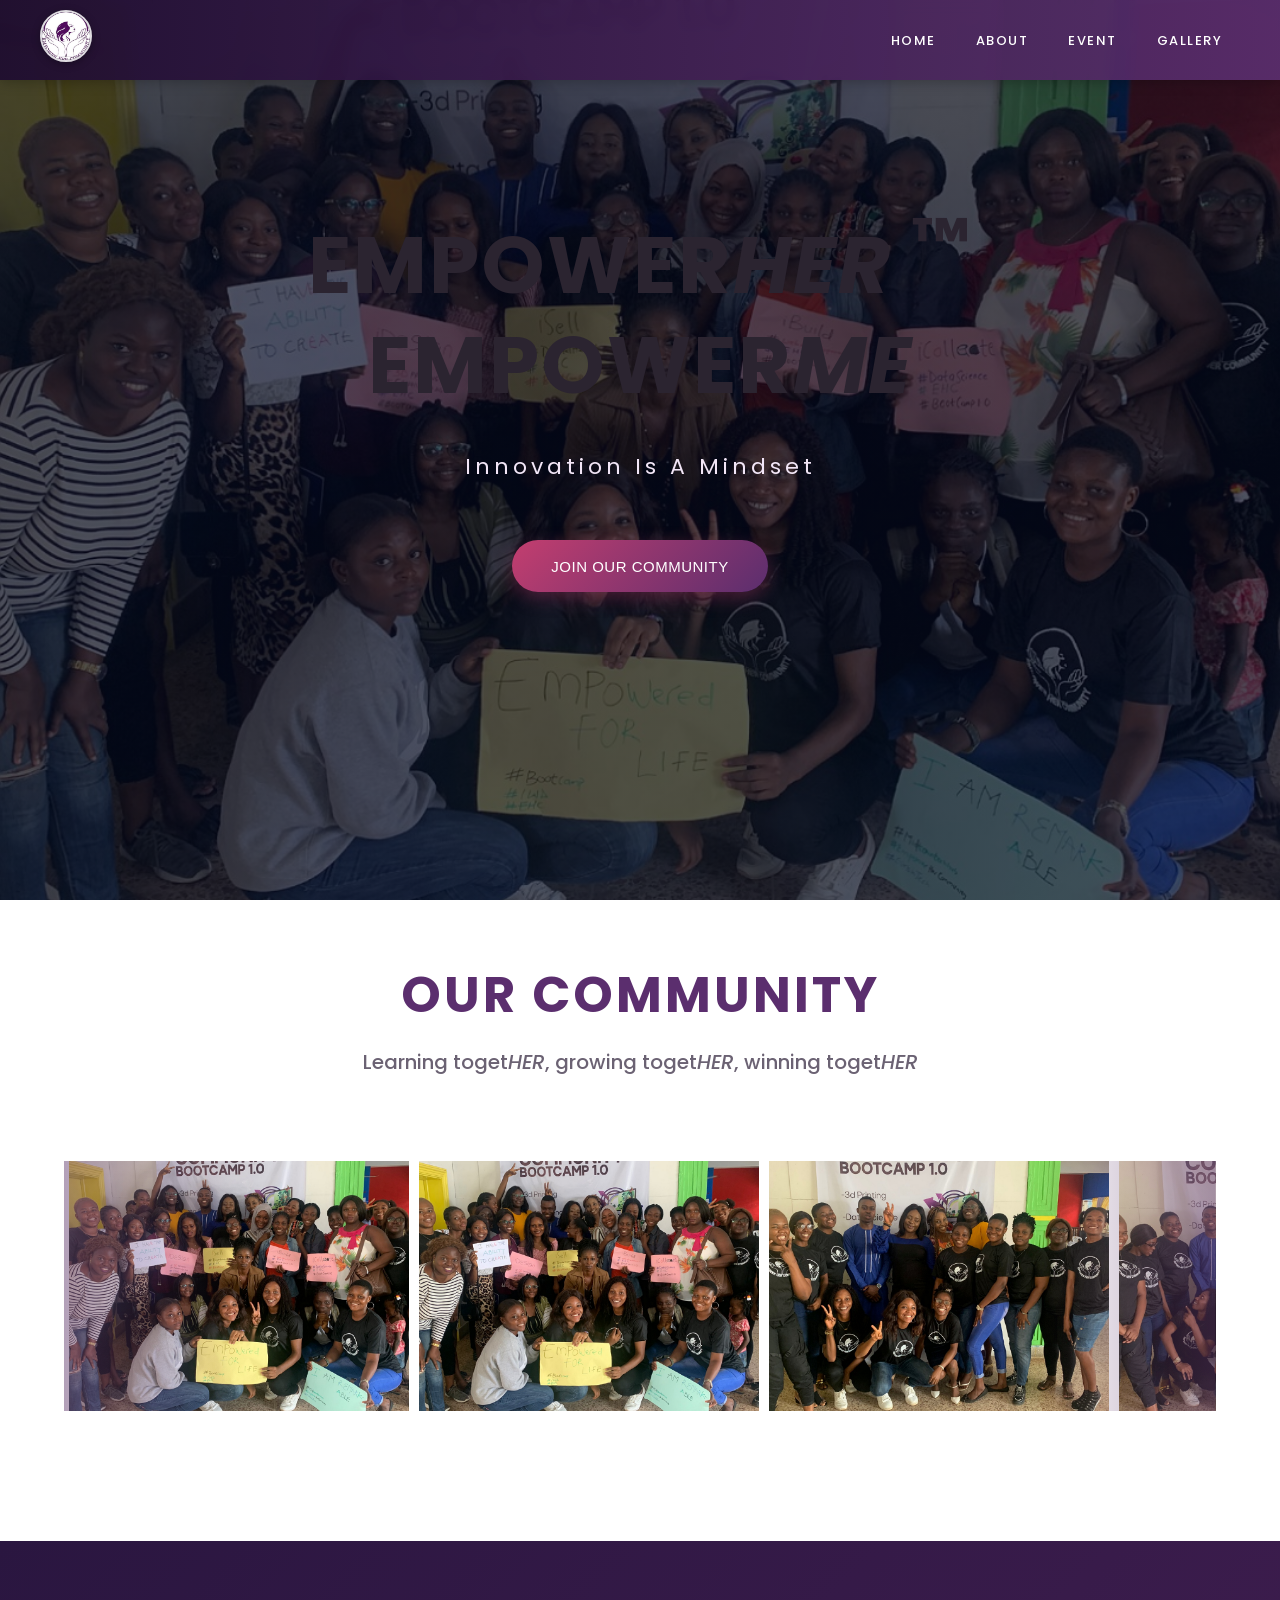
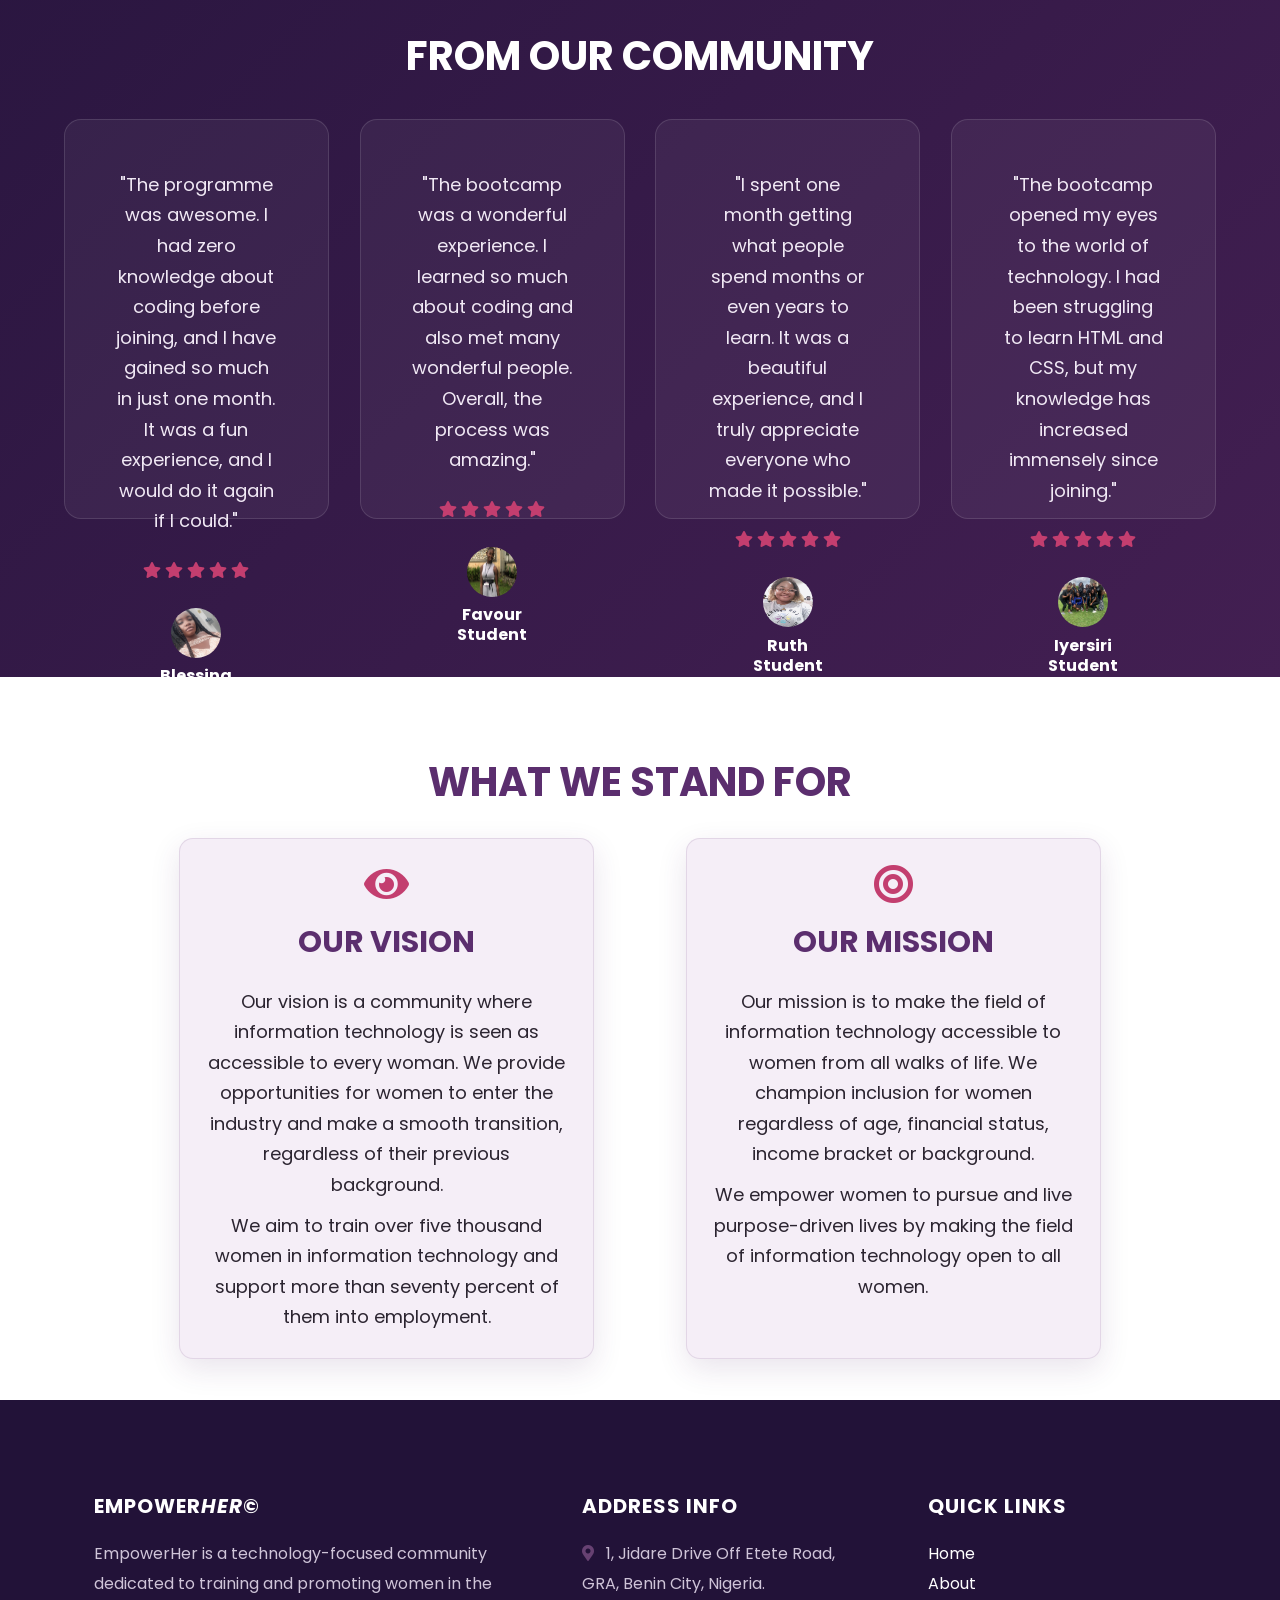
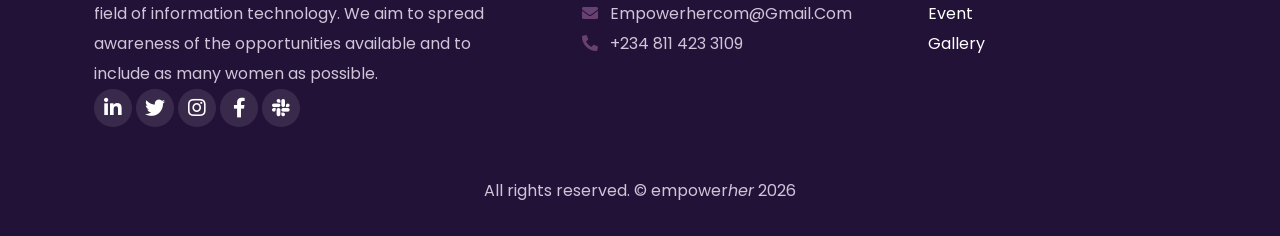
<file: index.html>
<!DOCTYPE html>
<html lang="en">
  <head>
    <meta charset="UTF-8" />
    <meta http-equiv="X-UA-Compatible" content="IE=edge" />
    <meta name="viewport" content="width=device-width, initial-scale=1.0" />
    <title>EmpowerHer | Uplifting Women in Technology</title>
    <meta
      name="description"
      content="EmpowerHer is an NGO uplifting women in technology through training, mentorship and a supportive community. Learn with us, grow with us, win with us."
    />
    <meta property="og:title" content="EmpowerHer | Uplifting Women in Technology" />
    <meta
      property="og:description"
      content="An NGO empowering women in technology through training, mentorship and community."
    />
    <meta property="og:type" content="website" />
    <meta property="og:url" content="https://ruthietuti.github.io/Empower/" />
    <link rel="stylesheet" href="css/style.css?v=4" />
    <link rel="stylesheet" href="https://cdnjs.cloudflare.com/ajax/libs/font-awesome/5.14.0/css/all.min.css" />
  </head>
  <body>
    <!-- nav and banner start -->
    <nav>
      <a href="index.html"> <img src="imgg/Capture%20woman.PNG" alt="EmpowerHer logo" /> </a>
      <div class="nav-links">
        <ul>
          <li><a href="index.html">home</a></li>
          <li><a href="aboutus.html">about</a></li>
          <li><a href="event.html">event</a></li>
          <li><a href="emp.gallary.html">gallery</a></li>
        </ul>
      </div>
      <div class="mobile-view" id="navLink">
        <i class="fa fa-times" onclick="hideMenu()"></i>
        <ul>
          <li><a href="index.html">home</a></li>
          <li><a href="aboutus.html">about</a></li>
          <li><a href="event.html">event</a></li>
          <li><a href="emp.gallary.html">gallery</a></li>
        </ul>
      </div>
      <i class="fa fa-bars" onclick="showMenu()"></i>
    </nav>

    <section class="banner-sec">
      <div class="banner">
        <div class="text">
          <h1>
            empower<em>her</em><span class="id"> <sup>&trade;</sup> </span> <br />
            empower<em>me</em>
          </h1>
          <p>Innovation is a mindset</p>
          <a href="aboutus.html"><button>join our community</button></a>
        </div>
      </div>
    </section>
    <!-- nav and banner section ends -->

    <!-- our community start -->
    <section class="community">
      <div class="E-her">
        <h1>Our Community</h1>
        <p>
          Learning toget<em>HER</em>, growing toget<em>HER</em>, winning
          toget<em>HER</em>
        </p>
      </div>
    </section>
    <!-- our community end -->

    <!-- slide show start -->
    <section class="slider-sec">
      <div class="sliider">
        <div class="slide-track">
          <div class="slide-img"><img src="image/banner1.jpg" alt="Community event" /></div>
          <div class="slide-img"><img src="image/banner2.jpg" alt="Community event" /></div>
          <div class="slide-img"><img src="image/banner3.jpg" alt="Community event" /></div>
          <div class="slide-img"><img src="image/banner4.jpg" alt="Community event" /></div>
          <div class="slide-img"><img src="image/banner5.jpg" alt="Community event" /></div>
          <div class="slide-img"><img src="image/banner6.jpg" alt="Community event" /></div>
          <div class="slide-img"><img src="image/banner7.jpg" alt="Community event" /></div>
          <div class="slide-img"><img src="image/banner8.jpg" alt="Community event" /></div>
          <div class="slide-img"><img src="image/banner9.jpg" alt="Community event" /></div>
          <!-- repeated set for seamless loop -->
          <div class="slide-img"><img src="image/banner1.jpg" alt="Community event" /></div>
          <div class="slide-img"><img src="image/banner2.jpg" alt="Community event" /></div>
          <div class="slide-img"><img src="image/banner3.jpg" alt="Community event" /></div>
          <div class="slide-img"><img src="image/banner4.jpg" alt="Community event" /></div>
          <div class="slide-img"><img src="image/banner5.jpg" alt="Community event" /></div>
          <div class="slide-img"><img src="image/banner6.jpg" alt="Community event" /></div>
          <div class="slide-img"><img src="image/banner7.jpg" alt="Community event" /></div>
          <div class="slide-img"><img src="image/banner8.jpg" alt="Community event" /></div>
          <div class="slide-img"><img src="image/banner9.jpg" alt="Community event" /></div>
        </div>
      </div>
    </section>
    <!-- slide show end -->

    <!-- testimonial start -->
    <section class="testimonial">
      <h1>From Our Community</h1>
      <div class="roww">
        <div class="testimonial-col">
          <div class="border">
            <p>
              &#34;The programme was awesome. I had zero knowledge about coding
              before joining, and I have gained so much in just one month. It was
              a fun experience, and I would do it again if I could.&#34;
            </p>
            <div class="star">
              <i class="fa fa-star checked"></i>
              <i class="fa fa-star checked"></i>
              <i class="fa fa-star checked"></i>
              <i class="fa fa-star checked"></i>
              <i class="fa fa-star checked"></i>
            </div>
          </div>
          <img src="image/b.jpg" alt="Student photo" />
          <h4>Blessing <br /><span>Student</span></h4>
        </div>
        <div class="testimonial-col">
          <div class="border">
            <p>
              &#34;The bootcamp was a wonderful experience. I learned so much
              about coding and also met many wonderful people. Overall, the
              process was amazing.&#34;
            </p>
            <div class="star">
              <i class="fa fa-star checked"></i>
              <i class="fa fa-star checked"></i>
              <i class="fa fa-star checked"></i>
              <i class="fa fa-star checked"></i>
              <i class="fa fa-star checked"></i>
            </div>
          </div>
          <img src="image/f.jpg" alt="Student photo" />
          <h4>Favour <br /><span>Student</span></h4>
        </div>
        <div class="testimonial-col">
          <div class="border">
            <p>
              &#34;I spent one month getting what people spend months or even
              years to learn. It was a beautiful experience, and I truly
              appreciate everyone who made it possible.&#34;
            </p>
            <div class="star">
              <i class="fa fa-star checked"></i>
              <i class="fa fa-star checked"></i>
              <i class="fa fa-star checked"></i>
              <i class="fa fa-star checked"></i>
              <i class="fa fa-star checked"></i>
            </div>
          </div>
          <img src="image/R.jpg" alt="Student photo" />
          <h4>Ruth <br /><span>Student</span></h4>
        </div>
        <div class="testimonial-col">
          <div class="border">
            <p>
              &#34;The bootcamp opened my eyes to the world of technology. I had
              been struggling to learn HTML and CSS, but my knowledge has
              increased immensely since joining.&#34;
            </p>
            <div class="star">
              <i class="fa fa-star checked"></i>
              <i class="fa fa-star checked"></i>
              <i class="fa fa-star checked"></i>
              <i class="fa fa-star checked"></i>
              <i class="fa fa-star checked"></i>
            </div>
          </div>
          <img src="image/banner9.jpg" alt="Student photo" />
          <h4>Iyersiri <br /><span>Student</span></h4>
        </div>
      </div>
    </section>
    <!-- testimonial end -->

    <!-- vision and mission start -->
    <section class="vision">
      <h2>What We Stand For</h2>
      <div class="roww">
        <div class="vision-col">
          <div>
            <i class="fa fa-eye"></i>
            <h1>Our Vision</h1>
            <p>
              Our vision is a community where information technology is seen as
              accessible to every woman. We provide opportunities for women to
              enter the industry and make a smooth transition, regardless of
              their previous background.
            </p>
            <p>
              We aim to train over five thousand women in information technology
              and support more than seventy percent of them into employment.
            </p>
          </div>
        </div>
        <div class="vision-col">
          <div>
            <i class="fa fa-bullseye"></i>
            <h1>Our Mission</h1>
            <p>
              Our mission is to make the field of information technology
              accessible to women from all walks of life. We champion inclusion
              for women regardless of age, financial status, income bracket or
              background.
            </p>
            <p>
              We empower women to pursue and live purpose-driven lives by making
              the field of information technology open to all women.
            </p>
          </div>
        </div>
      </div>
    </section>
    <!-- vision and mission end -->

    <!-- footer start -->
    <footer>
      <div class="roww">
        <div class="footer-col">
          <h1>empower<em>her</em>&copy;</h1>
          <p>
            EmpowerHer is a technology-focused community dedicated to training
            and promoting women in the field of information technology. We aim
            to spread awareness of the opportunities available and to include as
            many women as possible.
          </p>
          <div class="social-links">
            <a href="#"><i class="fab fa-linkedin-in"></i></a>
            <a href="#"><i class="fab fa-twitter"></i></a>
            <a href="#"><i class="fab fa-instagram"></i></a>
            <a href="#"><i class="fab fa-facebook-f"></i></a>
            <a href="#"><i class="fab fa-slack"></i></a>
          </div>
        </div>

        <div class="footer-col">
          <h1>Address Info</h1>
          <p>
            <i class="fa fa-map-marker-alt"></i>&nbsp;&nbsp; 1, Jidare Drive off
            Etete Road, <br />
            GRA, Benin City, Nigeria. <br />
          </p>
          <p>
            <i class="fa fa-envelope"></i>&nbsp;&nbsp; empowerhercom@gmail.com
          </p>
          <p><i class="fa fa-phone-alt"></i> &nbsp;&nbsp;+234 811 423 3109</p>
        </div>
        <div class="footer-col">
          <h1>Quick Links</h1>
          <ul>
            <li><a href="index.html">home</a></li>
            <li><a href="aboutus.html">about</a></li>
            <li><a href="event.html">event</a></li>
            <li><a href="emp.gallary.html">gallery</a></li>
          </ul>
        </div>
      </div>
      <div class="footer-bottom">
        <p>
          All rights reserved. &copy; empower<em>her</em>
          <span class="current-date-year"> </span>
        </p>
      </div>
    </footer>
    <!-- footer section end -->

    <script>
      var navLink = document.getElementById('navLink')
      function showMenu() {
        navLink.style.display = 'block'
      }
      function hideMenu() {
        navLink.style.display = 'none'
      }

      // current date for footer
      var date = new Date()
      document.querySelector('.current-date-year').innerHTML =
        date.getFullYear()
    </script>
  </body>
</html>
</file>
<file: css/style.css>
@import url('https://fonts.googleapis.com/css2?family=Poppins:wght@100;200;300;400;500;600;700;800;900&display=swap');
* {
  margin: 0;
  padding: 0;
  box-sizing: border-box;
  /* font-family: 'Poppins',sans-serif; */
}
/* nav and banner start */

.banner {
  min-height: 100vh;
  width: 100%;
  background: linear-gradient(rgba(4, 9, 30, 0.7), rgba(4, 9, 30, 0.7)),
    url(../image/banner1.jpg);
  background-position: center;
  background-repeat: no-repeat;
  background-size: cover;
  position: relative;
  background-attachment: fixed;
  animation-name: slide;
  animation-duration: 20s;
  animation-delay: -2s;
  animation-iteration-count: infinite;
}
/* slide show for the banner */

@keyframes slide {
  25% {
    background: linear-gradient(rgba(4, 9, 30, 0.7), rgba(4, 9, 30, 0.7)),
      url(../image/banner2.jpg);
    background-repeat: no-repeat;
    background-size: cover;
    position: relative;
    background-attachment: fixed;
  }
  50% {
    background: linear-gradient(rgba(4, 9, 30, 0.7), rgba(4, 9, 30, 0.7)),
      url(../image/banner3.jpg);
    background-repeat: no-repeat;
    background-size: cover;
    position: relative;
    background-attachment: fixed;
  }
  75% {
    background: linear-gradient(rgba(4, 9, 30, 0.7), rgba(4, 9, 30, 0.7)),
      url(../image/banner4.jpg);
    background-repeat: no-repeat;
    background-size: cover;
    position: relative;
    background-attachment: fixed;
  }
  100% {
    background: linear-gradient(rgba(4, 9, 30, 0.7), rgba(4, 9, 30, 0.7)),
      url(../image/banner1.jpg);
    background-repeat: no-repeat;
    background-size: cover;
    position: relative;
    background-attachment: fixed;
  }
}

.id {
  border-radius: 50%;
  font-weight: 100px;
}

/* slide show for the banner end */
nav img {
  width: 70px;
  border-radius: 50%;
  position: relative;
}
nav {
  display: flex;
  justify-content: space-between;
  align-items: center;
  padding: 6px 40px;
  font-weight: 800px;
  position: fixed;
  top: 0;
  left: 0;
  width: 100%;
  display: flex;
  z-index: 3;
  transition: 0.5;
  background-color: rgba(4, 9, 30, 0.7);
}

.nav-links {
  flex-grow: 1;
  text-align: right;
}

.nav-links ul li {
  display: inline-block;
  list-style: none;
  padding: 6px 18px;
  position: relative;
}
.nav-links ul li::after {
  content: ' ';
  width: 0%;
  height: 2px;
  background: rgba(103, 65, 114, 1);
  display: block;
  margin: auto;
  transition: 0.5s;
}
.nav-links a {
  text-decoration: none;
  font-size: 15px;
  text-transform: uppercase;
  color: white;
  transition: 0.6s ease;
  position: relative;
  letter-spacing: 2px;
}

.nav-links ul li:hover::after {
  width: 100%;
}
.text {
  color: white;
  text-align: center;
  padding-top: 200px;
  line-height: 80px;
  letter-spacing: 3px;
}
.text h1 {
  font-size: 80px;
  text-transform: uppercase;
}

.text p {
  font-size: 40px;
  text-transform: capitalize;
}
.text button {
  background-color: rgba(103, 65, 114, 1);
  text-decoration: none;
  letter-spacing: normal;
  text-transform: uppercase;
  height: 50px;
  font-size: 20px;
  color: white;
  outline: none;
  border: none;
  transition: 0.5s ease;
  width: 20%;
}
.text button:hover {
  background-color: black;
}

.mobile-view {
  display: none;
}

nav .fa {
  display: none;
}

@media (max-width: 850px) {
  .nav-links {
    display: none;
  }
  nav .fa {
    display: block;
    color: white;
    margin: 10px;
    font-size: 22px;
    cursor: pointer;
  }
  .mobile-view {
    position: absolute;
    background-color: rgba(103, 65, 114, 1);
    height: 100vh;
    width: 180px;
    top: 0;
    right: 0;
    text-align: left;
    z-index: 2;
    display: none;
  }
  .mobile-view ul li {
    list-style: none;
    display: inline-block;
    padding: 30px 15px;
    position: relative;
    display: block;
  }

  .mobile-view ul li a {
    text-decoration: none;
    font-size: 20px;
    color: white;
    text-transform: uppercase;
  }

  .mobile-view ul {
    padding: 30px;
  }
  .text h1 {
    font-size: 55px;
  }
  .text span {
    margin-bottom: 50px;
  }
  .text p {
    font-size: 20px;
  }
  .text {
    line-height: 65px;
  }
  .text button {
    width: 30%;
  }
}

@media (max-width: 546px) {
  .text h1 {
    font-size: 36px;
  }
  .text {
    line-height: 60px;
  }
  .text span {
    font-size: 30px;
  }
  .text p {
    font-size: 17px;
  }
  .text button {
    width: 50%;
  }
}
@media (max-width: 392px) {
  .text h1 {
    font-size: 30px;
  }
  .text {
    line-height: 50px;
  }
  .text p {
    font-size: 17px;
  }
  .text button {
    width: 50%;
  }
  .id {
    display: none;
  }
}
/* nav and banner end */
/* our community start */
.E-her {
  text-align: center;
  height: 200px;
  padding-top: 40px;
  line-height: 70px;
  background-color: white;
}
.E-her h1 {
  font-size: 50px;
  text-transform: uppercase;
  letter-spacing: 3px;
}
.E-her p {
  font-size: 18px;
}
@media (max-width: 660px) {
  .E-her h1 {
    font-size: 25px;
  }
  .E-her {
    line-height: 35px;
    height: 150px;
    margin-bottom: 30px;
  }
}
/* our community end */
/* slide show start */

.slider-sec {
  min-height: 80%;
  display: grid;
  place-items: center;
  background-color: white;
  padding-bottom: 30px;
}
.sliider {
  height: 250px;
  margin: auto;
  position: relative;
  width: 90%;
  display: grid;
  place-items: center;
  overflow: hidden;
}

.slide-track {
  display: flex;
  width: calc(350px * 18);
  animation: scroll 30s linear infinite;
}
.slide-track:hover {
  animation-play-state: paused;
}
/* animation effect */
@keyframes scroll {
  0% {
    transform: translateX(0);
  }
  100% {
    transform: translateX(calc(-350px * 9));
  }
}

.slide-img {
  height: 200px;
  width: 350px;
  display: flex;
  align-items: center;
  padding: 5px;
  perspective: 100px;
}

.slide-img img {
  width: 100%;
  transition: transform 1s;
}
/* hover effect */
.slide-img img:hover {
  transform: translateZ(20px);
}
/* gradient shadow */

.sliider::before,
.sliider::after {
  background: linear-gradient(
    to right,
    rgba(103, 65, 114, 0.5) 0%,
    rgba(225, 105, 180, 0) 100%
  );
  content: '';
  height: 100%;
  position: absolute;
  width: 15%;
  z-index: 2;
}

.sliider::before {
  left: 0;
  top: 0;
}
.sliider::after {
  right: 0;
  top: 0;
  transform: rotateZ(180deg);
}

/* slide show end */
/* mission and vision start */

.vision {
  width: 80%;
  margin: auto;
  text-align: center;
  padding-top: 20px;
}
.roww {
  margin: 3% 5%;
  display: flex;
  justify-content: space-between;
}

.vision-col {
  flex-basis: 45%;
  border-radius: 7%;
  margin-bottom: 10px;
  background: rgba(103, 65, 114, 0.1);
  padding: 25px;
  cursor: pointer;
}
.vision-col i {
  padding-bottom: 20px;
  font-size: 40px;
}

.vision h1 {
  text-align: center;
  padding-bottom: 15px;
  font-size: 30px;
  text-transform: uppercase;
}

.vision-col p {
  padding-top: 10px;
  font-size: 18px;
}
.vision h2 {
  text-align: center;
  font-size: 40px;
  text-transform: uppercase;
  margin-top: 60px;
}
@media (max-width: 950px) {
  .vision-col {
    text-align: center;
    margin: 10px;
    align-items: center;
    flex-basis: 95%;
  }

  .vision-col i {
    font-size: 25px;
  }
  .vision-col h1 {
    font-size: 20px;
    padding-top: 15px;
  }
  .vision h2 {
    font-size: 27px;
  }
}
/* mission and vision end */
/* testimonial start */
.testimonial {
  background: black;
  padding: 30px 0px;
  margin-top: 100px;
}
.testimonial h1 {
  text-transform: uppercase;
  text-align: center;
  margin-top: 20px;
  font-size: 40px;
  color: white;
}
.roww {
  margin: 3% 5%;
  display: flex;
  justify-content: space-between;
  flex-wrap: wrap;
}
.testimonial-col {
  flex-basis: 23%;
  text-align: center;
  margin-bottom: 50px;
  /* border: solid 1px white; */
  background: rgba(103, 65, 114, 0.3);
  border-radius: 17px;

  height: 400px;
  /* height: 550px; */
}
.testimonial-col h4 {
  color: white;
}
.testimonial-col img {
  width: 50px;
  border-radius: 50%;
  height: 50px;
}

.testimonial-col i {
  margin-bottom: 30px;
  color: rgba(103, 65, 114, 1);
}
.testimonial-col p {
  padding-top: 50px;
  padding-bottom: 20px;
  padding-right: 50px;
  padding-left: 50px;
  color: white;
  font-size: 18px;
}
@media (max-width: 1261px) {
  .testimonial-col {
    flex-basis: 31%;
  }
  .testimonial h1 {
    font-size: 27px;
  }
}
@media (max-width: 945px) {
  .testimonial-col {
    flex-basis: 45%;
  }
}
@media (max-width: 639px) {
  .testimonial-col {
    flex-basis: 95%;
  }
}
/* testimonial end */
/* footer start */
footer {
  background: black;
  color: white;
  margin-top: 100px;
  padding-top: 20px;
  line-height: 30px;
}

footer h1 {
  padding-bottom: 20px;
  text-transform: uppercase;
}
footer ul li {
  list-style: none;
}
footer ul li a {
  text-decoration: none;
  color: white;
  text-transform: capitalize;
}

footer i {
  color: rgba(103, 65, 114, 1);
}

footer .footer-col:first-child {
  flex-basis: 40%;
  padding-left: 30px;
}

footer .footer-col:nth-child(2) {
  flex-basis: 25%;
}

footer .footer-col:last-child {
  flex-basis: 25%;
}
footer .social-links i {
  font-size: 20px;
  padding: 10px;
}
.footer-col:nth-child(2) p {
  text-transform: capitalize;
}
.footer-bottom {
  text-align: center;
  padding: 10px 0;
}

@media (max-width: 995px) {
  .footer-col {
    flex-basis: 45%;
  }

  .footer-col:last-child {
    padding-left: 30px;
    padding-top: 30px;
  }
}

@media (max-width: 626px) {
  .roww {
    flex-direction: column;
  }
  .footer-col:nth-child(2) {
    padding-left: 30px;
    padding-top: 30px;
  }
}

/* Prevent sideways scroll from stray section overflow */
html, body {
    overflow-x: hidden;
}

/* ============================================================
   EmpowerHer design system (professional polish)
   ============================================================ */
:root {
  --primary: #5b2e6e;
  --primary-dark: #431f52;
  --accent: #c33e6f;
  --accent-soft: #f5eef7;
  --ink: #2b2430;
  --muted: #6b6273;
  --light: #ffffff;
  --bg-soft: #faf8fb;
  --radius: 14px;
  --shadow: 0 10px 30px rgba(75, 30, 95, 0.12);
}

html {
  scroll-behavior: smooth;
}

body {
  font-family: 'Poppins', Arial, sans-serif;
  color: var(--ink);
  line-height: 1.7;
  background: var(--light);
  -webkit-font-smoothing: antialiased;
}

h1, h2, h3, h4, h5 {
  font-family: 'Poppins', Arial, sans-serif;
  line-height: 1.25;
  color: var(--ink);
}

img {
  max-width: 100%;
  height: auto;
}

/* Nav refinements */
nav {
  padding: 10px 40px;
  background: linear-gradient(90deg, rgba(30, 12, 48, 0.92), rgba(91, 46, 110, 0.92));
  -webkit-backdrop-filter: blur(6px);
  backdrop-filter: blur(6px);
  box-shadow: 0 2px 12px rgba(0, 0, 0, 0.25);
}
nav img {
  width: 52px;
  height: 52px;
  object-fit: cover;
  border: 2px solid rgba(255, 255, 255, 0.85);
  border-radius: 50%;
  box-shadow: 0 2px 8px rgba(0, 0, 0, 0.3);
}
.nav-links a {
  font-weight: 500;
  font-size: 13px;
  letter-spacing: 1.5px;
}
.nav-links {
  display: flex;
  justify-content: flex-end;
  align-items: center;
}

/* Buttons */
.text button,
.btn {
  border-radius: 999px;
  background: linear-gradient(135deg, var(--accent), var(--primary));
  font-size: 15px;
  letter-spacing: 0.5px;
  cursor: pointer;
  box-shadow: 0 6px 18px rgba(195, 62, 111, 0.35);
  transition: transform 0.25s ease, box-shadow 0.25s ease, background 0.25s ease;
}
.text button {
  min-width: 200px;
  height: 52px;
}
.text button:hover {
  transform: translateY(-2px);
  box-shadow: 0 10px 24px rgba(91, 46, 110, 0.45);
}

/* Hero */
.banner {
  background-attachment: scroll;
}
.text h1 {
  letter-spacing: 2px;
}
.text p {
  color: #f2e6f7;
  letter-spacing: 4px;
  font-size: 22px;
  margin: 12px 0 20px;
}

/* Section headings */
.E-her h1,
.vision > h2,
.vision h1,
.testimonial h1,
.goals > h1,
.teamhead h1,
.Volunteers > h1,
.facilitators > h1,
.WebDev > h1,
.DigMar > h1,
.DataSci > h1,
.GraphDe > h1,
.M3D > h1 {
  font-weight: 700;
  color: var(--primary);
}

/* Community strip */
.E-her {
  height: auto;
  padding: 64px 20px;
}
.E-her p {
  color: var(--muted);
  font-size: 20px;
  font-weight: 500;
}

/* Vision & mission cards */
.vision-col,
.goals-col {
  background: var(--accent-soft);
  border: 1px solid rgba(91, 46, 110, 0.12);
  border-radius: var(--radius);
  box-shadow: var(--shadow);
  transition: transform 0.3s ease, box-shadow 0.3s ease;
}
.vision-col:hover,
.goals-col:hover {
  transform: translateY(-4px);
  box-shadow: 0 18px 40px rgba(75, 30, 95, 0.18);
}
.vision-col i {
  color: var(--accent);
}

/* Testimonials */
.testimonial {
  background: linear-gradient(135deg, #2a1640, #431f52);
  padding: 70px 0;
}
.testimonial h1 {
  color: #ffffff;
}
.testimonial-col {
  background: rgba(255, 255, 255, 0.05);
  border: 1px solid rgba(255, 255, 255, 0.12);
}
.testimonial-col p {
  color: #f1e9f5;
}
.testimonial-col i {
  color: var(--accent) !important;
}

/* Footer */
footer {
  background: #221238;
  padding: 56px 0 20px;
  margin-top: 0;
}
footer h1 {
  color: #ffffff;
  font-size: 20px;
  letter-spacing: 1px;
}
footer p {
  color: #cfc4d8;
}
footer a {
  color: #cfc4d8;
}
footer .social-links i {
  color: #ffffff;
  background: rgba(255, 255, 255, 0.1);
  border-radius: 50%;
  width: 38px;
  height: 38px;
  display: inline-flex;
  align-items: center;
  justify-content: center;
  transition: background 0.25s ease;
}
footer .social-links i:hover {
  background: var(--accent);
}

/* Responsive guard (covers all pages) */
html, body {
  overflow-x: hidden;
  width: 100%;
}

@media (max-width: 850px) {
  nav {
    padding: 10px 20px;
  }
  .nav-links {
    display: none;
  }
  .text h1 {
    font-size: 42px;
  }
}

@media (max-width: 546px) {
  .text h1 {
    font-size: 30px;
  }
  .text p {
    font-size: 15px;
    letter-spacing: 2px;
  }
  .text button {
    width: 70%;
    min-width: 0;
  }
}
</file>
